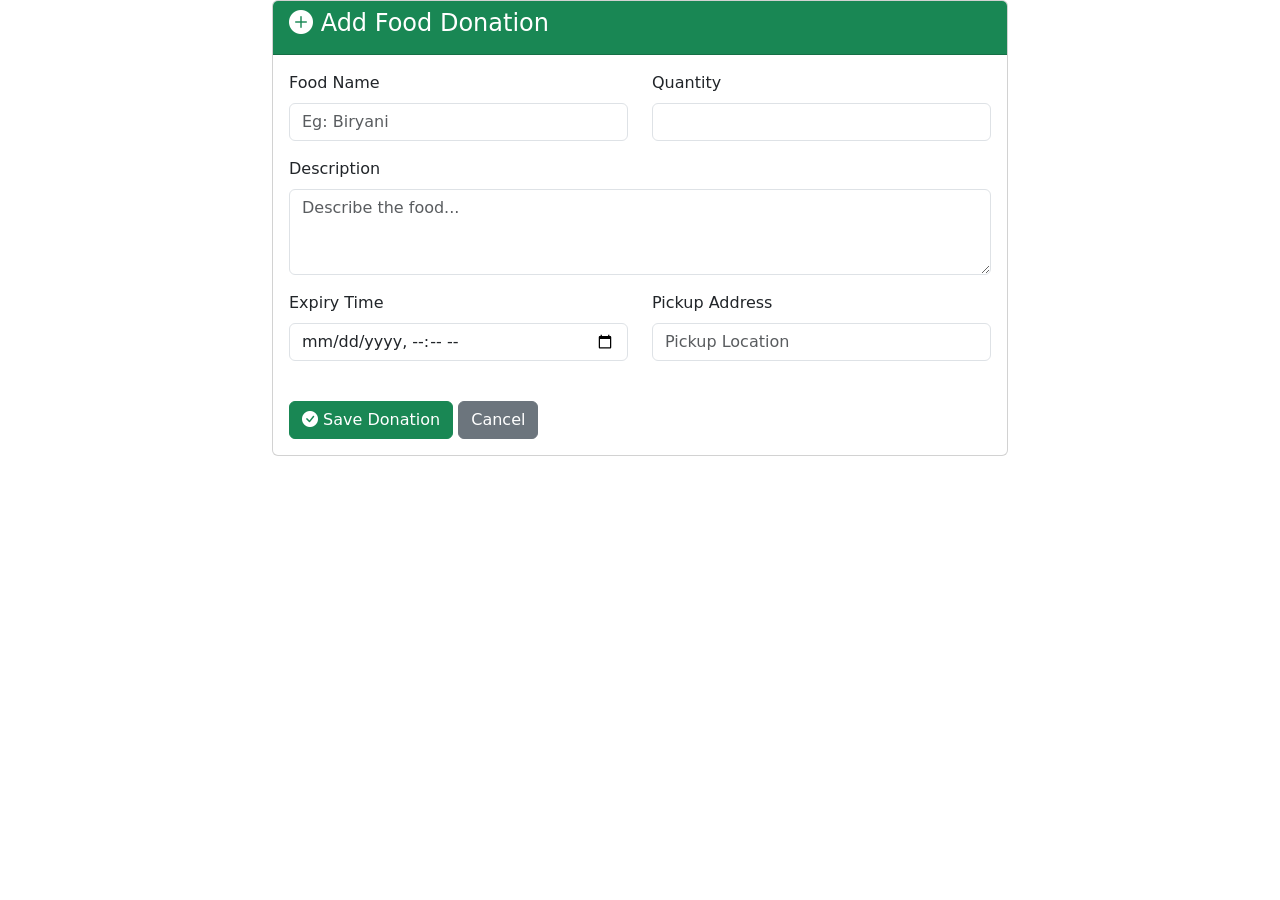
<file: src/main/resources/templates/add-donation.html>
<!DOCTYPE html>
<html xmlns:th="http://www.thymeleaf.org">

<head>

    <meta charset="UTF-8">
    <meta name="viewport" content="width=device-width, initial-scale=1">

    <title>Add Donation | FoodBridge</title>

    <link href="https://cdn.jsdelivr.net/npm/bootstrap@5.3.3/dist/css/bootstrap.min.css" rel="stylesheet">

    <link href="https://cdn.jsdelivr.net/npm/bootstrap-icons@1.11.3/font/bootstrap-icons.min.css" rel="stylesheet">

    <link rel="stylesheet" th:href="@{/css/style.css}">

</head>

<body>

<div th:replace="fragments/navbar :: navbar"></div>

<div class="container fade-up">

    <div class="row justify-content-center">

        <div class="col-lg-8">

            <div class="card">

                <div class="card-header bg-success text-white">

                    <h4>

                        <i class="bi bi-plus-circle-fill"></i>

                        Add Food Donation

                    </h4>

                </div>

                <div class="card-body">

                    <div class="row">

                        <div class="col-md-6 mb-3">

                            <label class="form-label">

                                Food Name

                            </label>

                            <input

                                    id="foodName"

                                    class="form-control"

                                    placeholder="Eg: Biryani">

                        </div>

                        <div class="col-md-6 mb-3">

                            <label class="form-label">

                                Quantity

                            </label>

                            <input

                                    id="quantity"

                                    type="number"

                                    class="form-control">

                        </div>

                    </div>

                    <div class="mb-3">

                        <label class="form-label">

                            Description

                        </label>

                        <textarea

                                id="description"

                                rows="3"

                                class="form-control"

                                placeholder="Describe the food..."></textarea>

                    </div>

                    <div class="row">

                        <div class="col-md-6 mb-3">

                            <label class="form-label">

                                Expiry Time

                            </label>

                            <input

                                    id="expiryTime"

                                    type="datetime-local"

                                    class="form-control">

                        </div>

                        <div class="col-md-6 mb-3">

                            <label class="form-label">

                                Pickup Address

                            </label>

                            <input

                                    id="pickupAddress"

                                    class="form-control"

                                    placeholder="Pickup Location">

                        </div>

                    </div>

                    <div class="mt-4">

                        <button

                                class="btn btn-success"

                                onclick="saveDonation()">

                            <i class="bi bi-check-circle-fill"></i>

                            Save Donation

                        </button>

                        <a

                                href="/donations"

                                class="btn btn-secondary">

                            Cancel

                        </a>

                    </div>

                </div>

            </div>

        </div>

    </div>

</div>

<div th:replace="fragments/footer :: footer"></div>

<script th:src="@{/js/common.js}"></script>

<script th:src="@{/js/add-donation.js}"></script>

<script src="https://cdn.jsdelivr.net/npm/bootstrap@5.3.3/dist/js/bootstrap.bundle.min.js"></script>

</body>

</html>
</file>
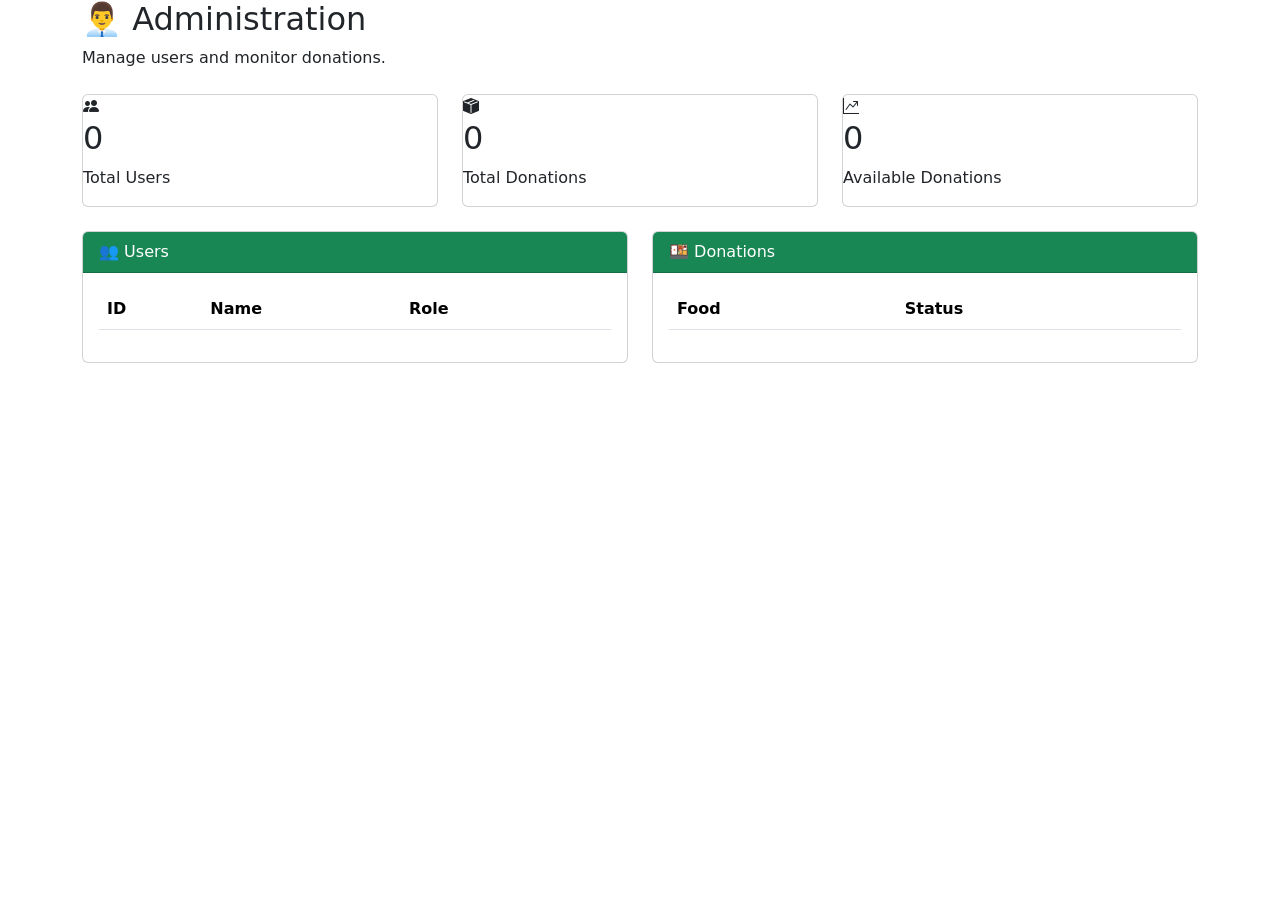
<file: src/main/resources/templates/admin.html>
<!DOCTYPE html>
<html xmlns:th="http://www.thymeleaf.org">

<head>

    <meta charset="UTF-8">
    <meta name="viewport" content="width=device-width, initial-scale=1">

    <title>Admin Dashboard | FoodBridge</title>

    <link href="https://cdn.jsdelivr.net/npm/bootstrap@5.3.3/dist/css/bootstrap.min.css" rel="stylesheet">

    <link href="https://cdn.jsdelivr.net/npm/bootstrap-icons@1.11.3/font/bootstrap-icons.min.css" rel="stylesheet">

    <link rel="stylesheet" th:href="@{/css/style.css}">

</head>

<body>

<div th:replace="fragments/navbar :: navbar"></div>

<div class="container fade-up">

    <div class="mb-4">

        <h2 class="page-title">

            👨‍💼 Administration

        </h2>

        <p class="page-subtitle">

            Manage users and monitor donations.

        </p>

    </div>

    <!-- Statistics -->

    <div class="row g-4 mb-4">

        <div class="col-lg-4">

            <div class="card stats-card">

                <i class="bi bi-people-fill"></i>

                <h2 id="userCount">0</h2>

                <p>Total Users</p>

            </div>

        </div>

        <div class="col-lg-4">

            <div class="card stats-card">

                <i class="bi bi-box-seam-fill"></i>

                <h2 id="donationCount">0</h2>

                <p>Total Donations</p>

            </div>

        </div>

        <div class="col-lg-4">

            <div class="card stats-card">

                <i class="bi bi-graph-up-arrow"></i>

                <h2 id="activeCount">0</h2>

                <p>Available Donations</p>

            </div>

        </div>

    </div>

    <div class="row">

        <!-- Users -->

        <div class="col-lg-6">

            <div class="card">

                <div class="card-header bg-success text-white">

                    👥 Users

                </div>

                <div class="card-body">

                    <div class="table-responsive">

                        <table class="table table-hover">

                            <thead>

                            <tr>

                                <th>ID</th>

                                <th>Name</th>

                                <th>Role</th>

                                <th></th>

                            </tr>

                            </thead>

                            <tbody id="userTable">

                            </tbody>

                        </table>

                    </div>

                </div>

            </div>

        </div>

        <!-- Donations -->

        <div class="col-lg-6">

            <div class="card">

                <div class="card-header bg-success text-white">

                    🍱 Donations

                </div>

                <div class="card-body">

                    <div class="table-responsive">

                        <table class="table table-hover">

                            <thead>

                            <tr>

                                <th>Food</th>

                                <th>Status</th>

                            </tr>

                            </thead>

                            <tbody id="donationTable">

                            </tbody>

                        </table>

                    </div>

                </div>

            </div>

        </div>

    </div>

</div>

<div th:replace="fragments/footer :: footer"></div>

<script th:src="@{/js/common.js}"></script>

<script th:src="@{/js/admin.js}"></script>

<script src="https://cdn.jsdelivr.net/npm/bootstrap@5.3.3/dist/js/bootstrap.bundle.min.js"></script>

</body>

</html>
</file>
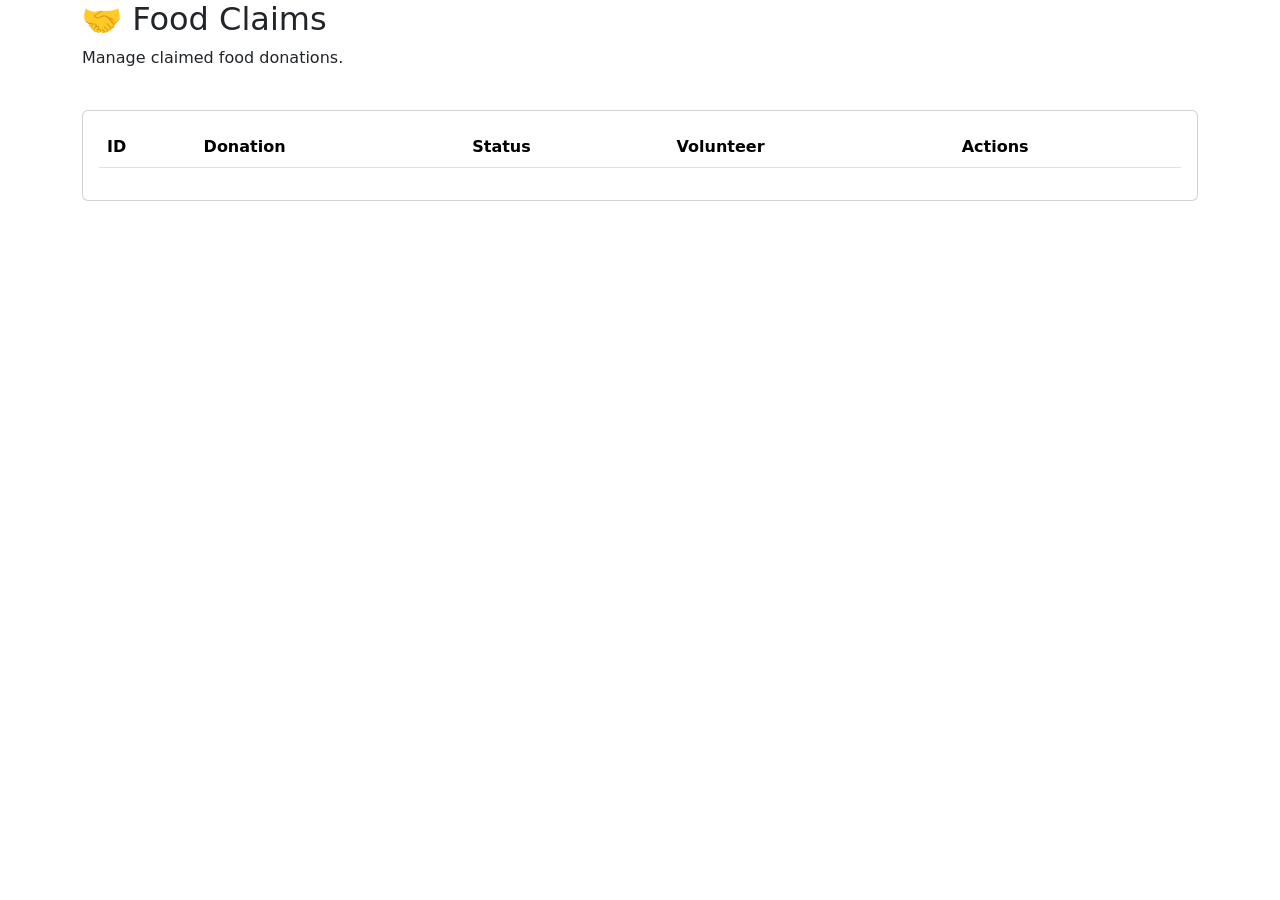
<file: src/main/resources/templates/claims.html>
<!DOCTYPE html>
<html xmlns:th="http://www.thymeleaf.org">

<head>

    <meta charset="UTF-8">
    <meta name="viewport" content="width=device-width, initial-scale=1">

    <title>Claims | FoodBridge</title>

    <link href="https://cdn.jsdelivr.net/npm/bootstrap@5.3.3/dist/css/bootstrap.min.css" rel="stylesheet">
    <link href="https://cdn.jsdelivr.net/npm/bootstrap-icons@1.11.3/font/bootstrap-icons.min.css" rel="stylesheet">

    <link rel="stylesheet" th:href="@{/css/style.css}">

</head>

<body>

<div th:replace="fragments/navbar :: navbar"></div>

<div class="container fade-up">

    <div class="d-flex justify-content-between align-items-center mb-4">

        <div>

            <h2 class="page-title">

                🤝 Food Claims

            </h2>

            <p class="page-subtitle">

                Manage claimed food donations.

            </p>

        </div>

    </div>

    <div class="card">

        <div class="card-body">

            <div class="table-responsive">

                <table class="table table-hover">

                    <thead>

                    <tr>

                        <th>ID</th>

                        <th>Donation</th>

                        <th>Status</th>

                        <th>Volunteer</th>

                        <th>Actions</th>

                    </tr>

                    </thead>

                    <tbody id="claimTable">

                    </tbody>

                </table>

            </div>

        </div>

    </div>

</div>

<div th:replace="fragments/footer :: footer"></div>

<script th:src="@{/js/common.js}"></script>

<script th:src="@{/js/claim.js}"></script>

<script src="https://cdn.jsdelivr.net/npm/bootstrap@5.3.3/dist/js/bootstrap.bundle.min.js"></script>

</body>

</html>
</file>
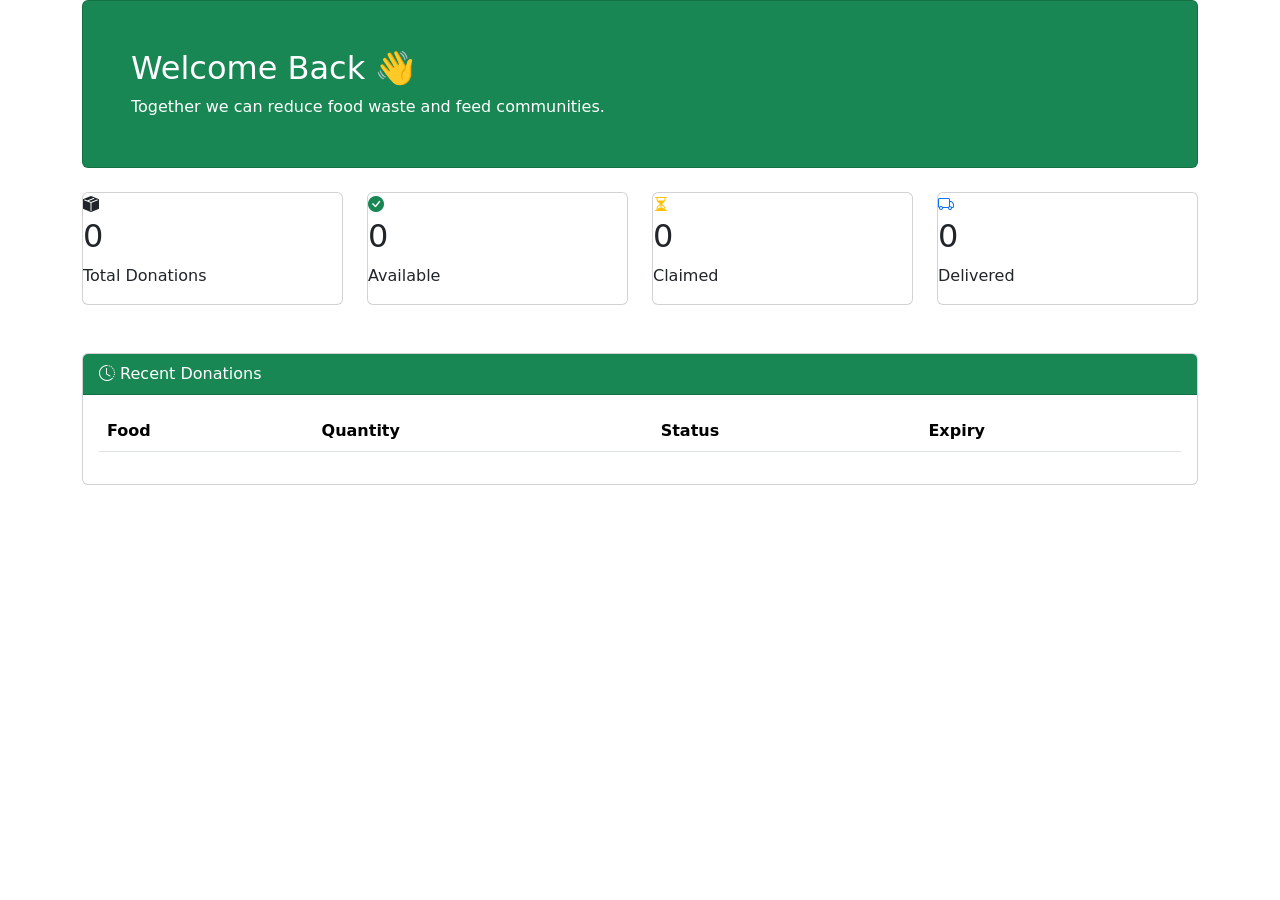
<file: src/main/resources/templates/dashboard.html>
<!DOCTYPE html>
<html xmlns:th="http://www.thymeleaf.org">

<head>

    <meta charset="UTF-8">

    <meta name="viewport" content="width=device-width, initial-scale=1">

    <title>Dashboard | FoodBridge</title>

    <link href="https://cdn.jsdelivr.net/npm/bootstrap@5.3.3/dist/css/bootstrap.min.css" rel="stylesheet">

    <link href="https://cdn.jsdelivr.net/npm/bootstrap-icons@1.11.3/font/bootstrap-icons.min.css" rel="stylesheet">

    <link rel="stylesheet" th:href="@{/css/style.css}">

</head>

<body>

<div th:replace="fragments/navbar :: navbar"></div>

<div class="container fade-up">

    <!-- Hero -->

    <div class="card bg-success text-white mb-4">

        <div class="card-body p-5">

            <h2>

                Welcome Back 👋

            </h2>

            <p class="mb-0">

                Together we can reduce food waste and feed communities.

            </p>

        </div>

    </div>

    <!-- Stats -->

    <div class="row g-4">

        <div class="col-lg-3 col-md-6">

            <div class="card stats-card">

                <i class="bi bi-box-seam-fill"></i>

                <h2 id="totalDonations">0</h2>

                <p>Total Donations</p>

            </div>

        </div>

        <div class="col-lg-3 col-md-6">

            <div class="card stats-card">

                <i class="bi bi-check-circle-fill text-success"></i>

                <h2 id="availableDonations">0</h2>

                <p>Available</p>

            </div>

        </div>

        <div class="col-lg-3 col-md-6">

            <div class="card stats-card">

                <i class="bi bi-hourglass-split text-warning"></i>

                <h2 id="claimedDonations">0</h2>

                <p>Claimed</p>

            </div>

        </div>

        <div class="col-lg-3 col-md-6">

            <div class="card stats-card">

                <i class="bi bi-truck text-primary"></i>

                <h2 id="deliveredDonations">0</h2>

                <p>Delivered</p>

            </div>

        </div>

    </div>

    <!-- Table -->

    <div class="card mt-5">

        <div class="card-header bg-success text-white">

            <i class="bi bi-clock-history"></i>

            Recent Donations

        </div>

        <div class="card-body">

            <div class="table-responsive">

                <table class="table table-hover">

                    <thead>

                    <tr>

                        <th>Food</th>

                        <th>Quantity</th>

                        <th>Status</th>

                        <th>Expiry</th>

                    </tr>

                    </thead>

                    <tbody id="donationTable">

                    </tbody>

                </table>

            </div>

        </div>

    </div>

</div>

<div th:replace="fragments/footer :: footer"></div>

<script th:src="@{/js/common.js}"></script>

<script th:src="@{/js/dashboard.js}"></script>

<script src="https://cdn.jsdelivr.net/npm/bootstrap@5.3.3/dist/js/bootstrap.bundle.min.js"></script>

</body>

</html>
</file>
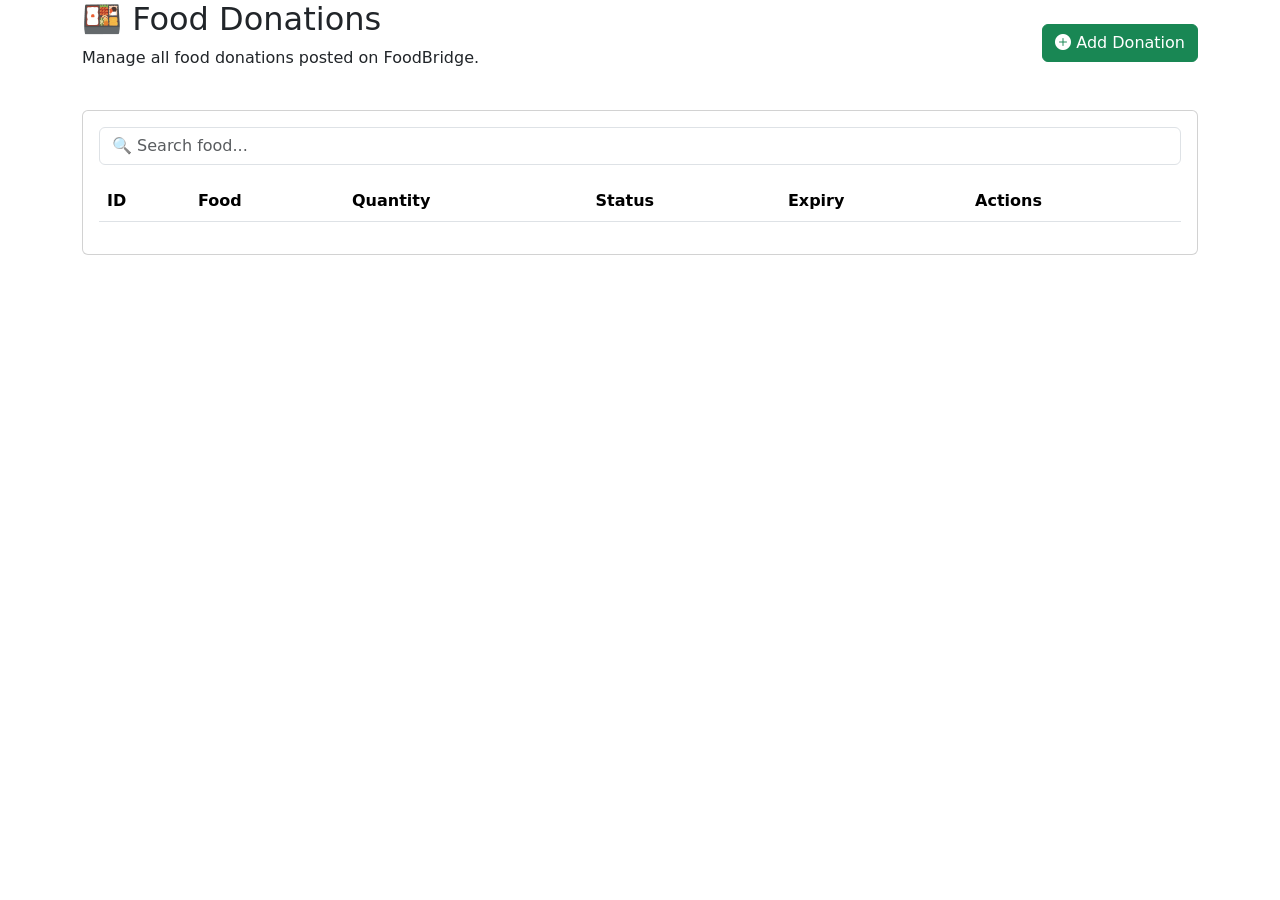
<file: src/main/resources/templates/donations.html>
<!DOCTYPE html>
<html xmlns:th="http://www.thymeleaf.org">

<head>

    <meta charset="UTF-8">

    <meta name="viewport" content="width=device-width, initial-scale=1">

    <title>Donations | FoodBridge</title>

    <link href="https://cdn.jsdelivr.net/npm/bootstrap@5.3.3/dist/css/bootstrap.min.css" rel="stylesheet">

    <link href="https://cdn.jsdelivr.net/npm/bootstrap-icons@1.11.3/font/bootstrap-icons.min.css" rel="stylesheet">

    <link rel="stylesheet" th:href="@{/css/style.css}">

</head>

<body>

<div th:replace="fragments/navbar :: navbar"></div>

<div class="container fade-up">

    <div class="d-flex justify-content-between align-items-center mb-4">

        <div>

            <h2 class="page-title">

                🍱 Food Donations

            </h2>

            <p class="page-subtitle">

                Manage all food donations posted on FoodBridge.

            </p>

        </div>

        <a href="/add-donation"

           class="btn btn-success">

            <i class="bi bi-plus-circle-fill"></i>

            Add Donation

        </a>

    </div>

    <div class="card">

        <div class="card-body">

            <input

                    id="search"

                    class="form-control search-box"

                    placeholder="🔍 Search food..."

                    onkeyup="searchDonation()">

            <div class="table-responsive mt-3">

                <table class="table table-hover">

                    <thead>

                    <tr>

                        <th>ID</th>

                        <th>Food</th>

                        <th>Quantity</th>

                        <th>Status</th>

                        <th>Expiry</th>

                        <th>Actions</th>

                    </tr>

                    </thead>

                    <tbody id="donationTable">

                    </tbody>

                </table>

            </div>

        </div>

    </div>

</div>

<div th:replace="fragments/footer :: footer"></div>

<script th:src="@{/js/common.js}"></script>

<script th:src="@{/js/donation.js}"></script>

<script src="https://cdn.jsdelivr.net/npm/bootstrap@5.3.3/dist/js/bootstrap.bundle.min.js"></script>

</body>

</html>
</file>
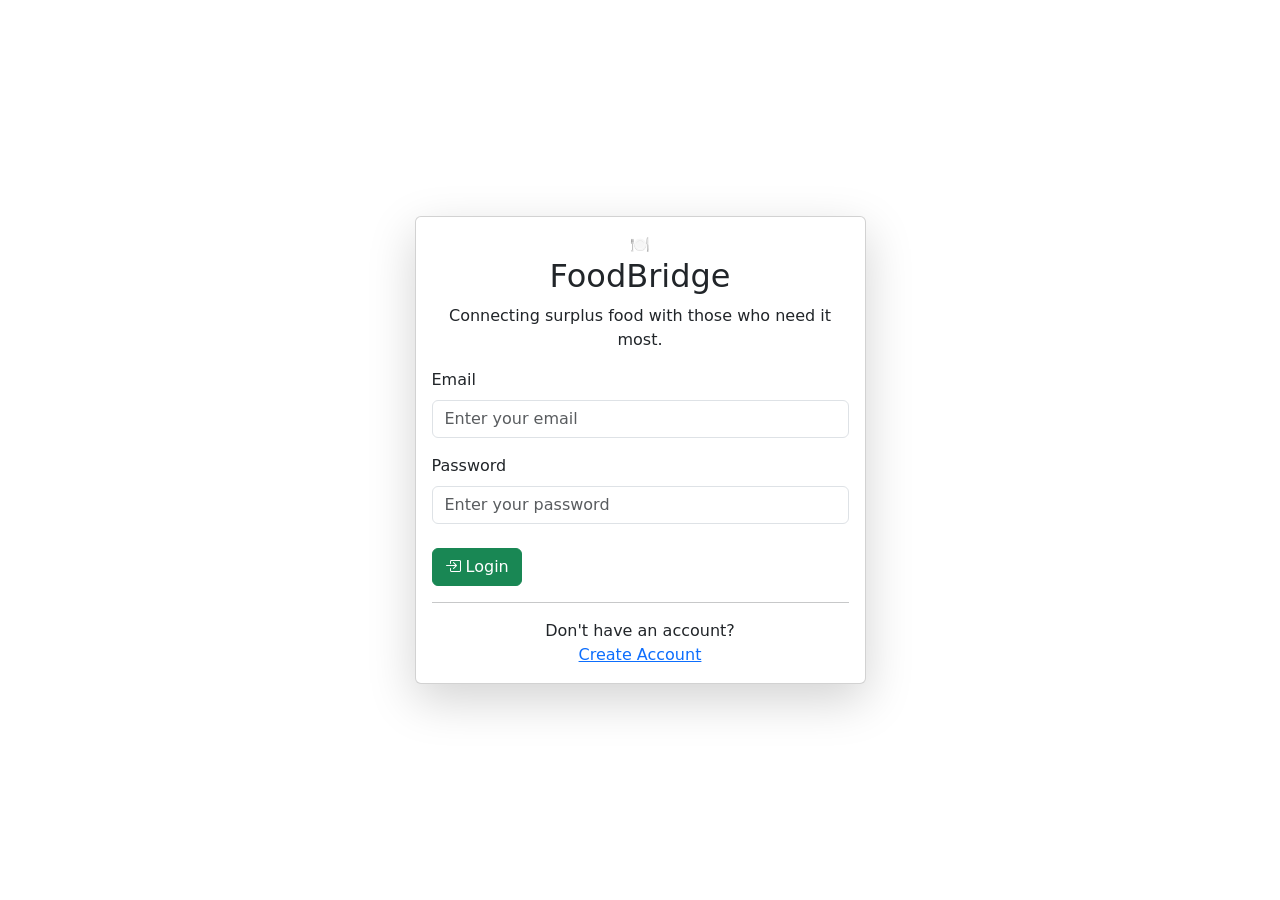
<file: src/main/resources/templates/login.html>
<!DOCTYPE html>
<html xmlns:th="http://www.thymeleaf.org">

<head>

    <meta charset="UTF-8">
    <meta name="viewport" content="width=device-width, initial-scale=1">

    <title>FoodBridge | Login</title>

    <link href="https://cdn.jsdelivr.net/npm/bootstrap@5.3.3/dist/css/bootstrap.min.css" rel="stylesheet">

    <link href="https://cdn.jsdelivr.net/npm/bootstrap-icons@1.11.3/font/bootstrap-icons.min.css" rel="stylesheet">

    <link rel="stylesheet" th:href="@{/css/style.css}">

</head>

<body>

<div class="container">

    <div class="row justify-content-center align-items-center vh-100">

        <div class="col-lg-5 col-md-7">

            <div class="card auth-card shadow-lg fade-up">

                <div class="card-body">

                    <div class="text-center">

                        <div class="logo">

                            🍽

                        </div>

                        <h2 class="auth-title">

                            FoodBridge

                        </h2>

                        <p class="auth-subtitle">

                            Connecting surplus food with those who need it most.

                        </p>

                    </div>

                    <div class="mb-3">

                        <label class="form-label">

                            Email

                        </label>

                        <input
                                id="email"
                                type="email"
                                class="form-control"
                                placeholder="Enter your email">

                    </div>

                    <div class="mb-4">

                        <label class="form-label">

                            Password

                        </label>

                        <input
                                id="password"
                                type="password"
                                class="form-control"
                                placeholder="Enter your password">

                    </div>

                    <button
                            class="btn btn-success"
                            onclick="login()">

                        <i class="bi bi-box-arrow-in-right"></i>

                        Login

                    </button>

                    <hr>

                    <div class="text-center">

                        Don't have an account?

                        <br>

                        <a href="/register">

                            Create Account

                        </a>

                    </div>

                </div>

            </div>

        </div>

    </div>

</div>

<script th:src="@{/js/common.js}"></script>

<script th:src="@{/js/login.js}"></script>

<script src="https://cdn.jsdelivr.net/npm/bootstrap@5.3.3/dist/js/bootstrap.bundle.min.js"></script>

</body>

</html>
</file>
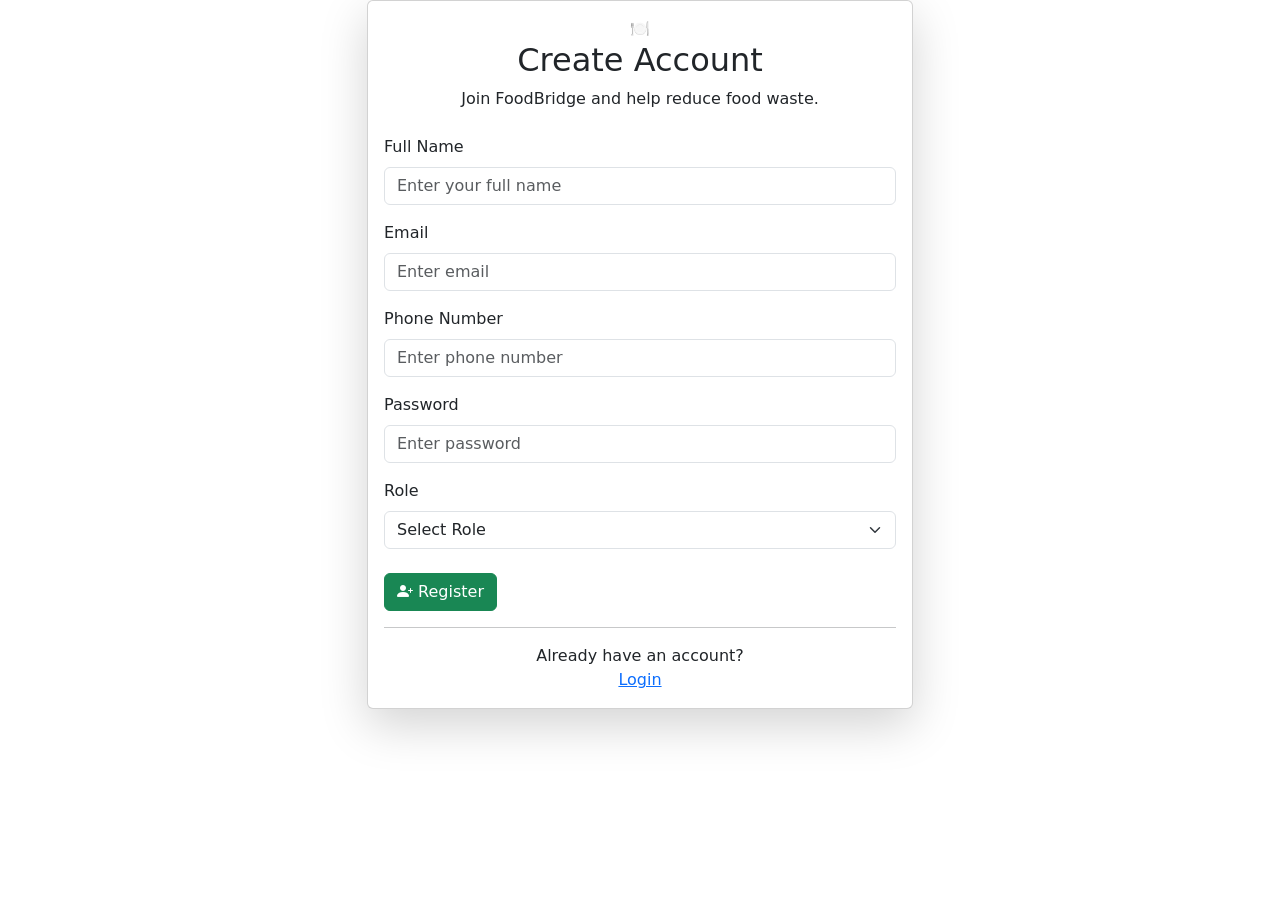
<file: src/main/resources/templates/register.html>
<!DOCTYPE html>
<html xmlns:th="http://www.thymeleaf.org">

<head>

    <meta charset="UTF-8">
    <meta name="viewport" content="width=device-width, initial-scale=1">

    <title>FoodBridge | Register</title>

    <link href="https://cdn.jsdelivr.net/npm/bootstrap@5.3.3/dist/css/bootstrap.min.css" rel="stylesheet">

    <link href="https://cdn.jsdelivr.net/npm/bootstrap-icons@1.11.3/font/bootstrap-icons.min.css" rel="stylesheet">

    <link rel="stylesheet" th:href="@{/css/style.css}">

</head>

<body>

<div class="container">

    <div class="row justify-content-center align-items-center">

        <div class="col-lg-6 col-md-8">

            <div class="card auth-card shadow-lg fade-up">

                <div class="card-body">

                    <div class="text-center mb-4">

                        <div class="logo">

                            🍽

                        </div>

                        <h2 class="auth-title">

                            Create Account

                        </h2>

                        <p class="auth-subtitle">

                            Join FoodBridge and help reduce food waste.

                        </p>

                    </div>

                    <div class="mb-3">

                        <label class="form-label">Full Name</label>

                        <input id="fullName"
                               class="form-control"
                               placeholder="Enter your full name">

                    </div>

                    <div class="mb-3">

                        <label class="form-label">Email</label>

                        <input id="email"
                               type="email"
                               class="form-control"
                               placeholder="Enter email">

                    </div>

                    <div class="mb-3">

                        <label class="form-label">Phone Number</label>

                        <input id="phoneNumber"
                               class="form-control"
                               placeholder="Enter phone number">

                    </div>

                    <div class="mb-3">

                        <label class="form-label">Password</label>

                        <input id="password"
                               type="password"
                               class="form-control"
                               placeholder="Enter password">

                    </div>

                    <div class="mb-4">

                        <label class="form-label">Role</label>

                        <select id="role"
                                class="form-select">

                            <option value="">Select Role</option>

                            <option value="DONOR">Donor</option>

                            <option value="NGO">NGO</option>

                            <option value="VOLUNTEER">Volunteer</option>

                            <option value="ADMIN">Admin</option>

                        </select>

                    </div>

                    <button
                            class="btn btn-success"
                            onclick="registerUser()">

                        <i class="bi bi-person-plus-fill"></i>

                        Register

                    </button>

                    <hr>

                    <div class="text-center">

                        Already have an account?

                        <br>

                        <a href="/">

                            Login

                        </a>

                    </div>

                </div>

            </div>

        </div>

    </div>

</div>

<script th:src="@{/js/common.js}"></script>

<script th:src="@{/js/register.js}"></script>

<script src="https://cdn.jsdelivr.net/npm/bootstrap@5.3.3/dist/js/bootstrap.bundle.min.js"></script>

</body>

</html>
</file>
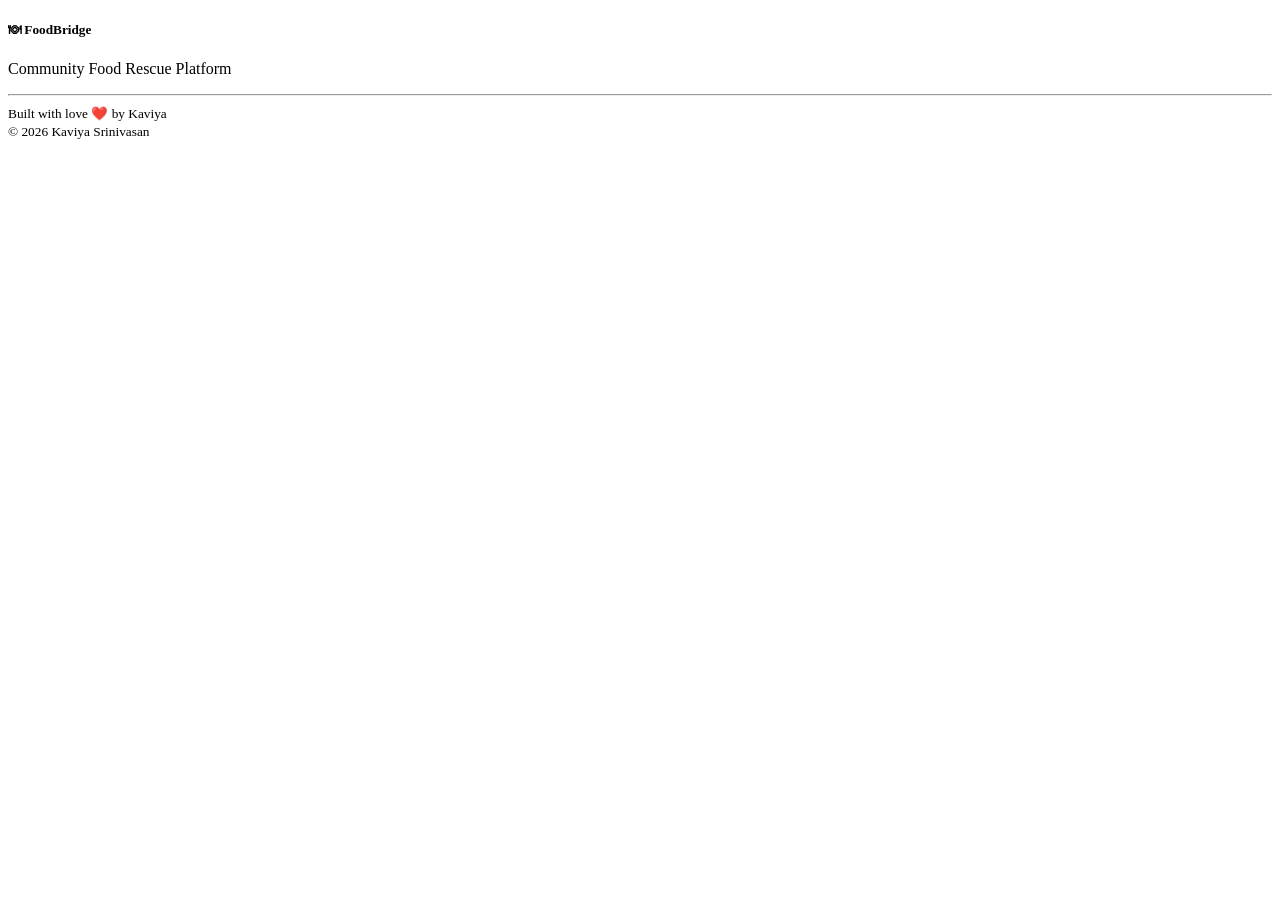
<file: src/main/resources/templates/fragments/footer.html>
<!DOCTYPE html>
<html xmlns:th="http://www.thymeleaf.org">

<body>

<footer th:fragment="footer">

    <div class="container">

        <h5 class="mb-2">

            🍽 FoodBridge

        </h5>

        <p>

            Community Food Rescue Platform

        </p>

        <hr class="border-light">

        <small>

            Built with love ❤️ by Kaviya

        </small>

        <br>

        <small>

            © 2026 Kaviya Srinivasan

        </small>

    </div>

</footer>

</body>

</html>
</file>
